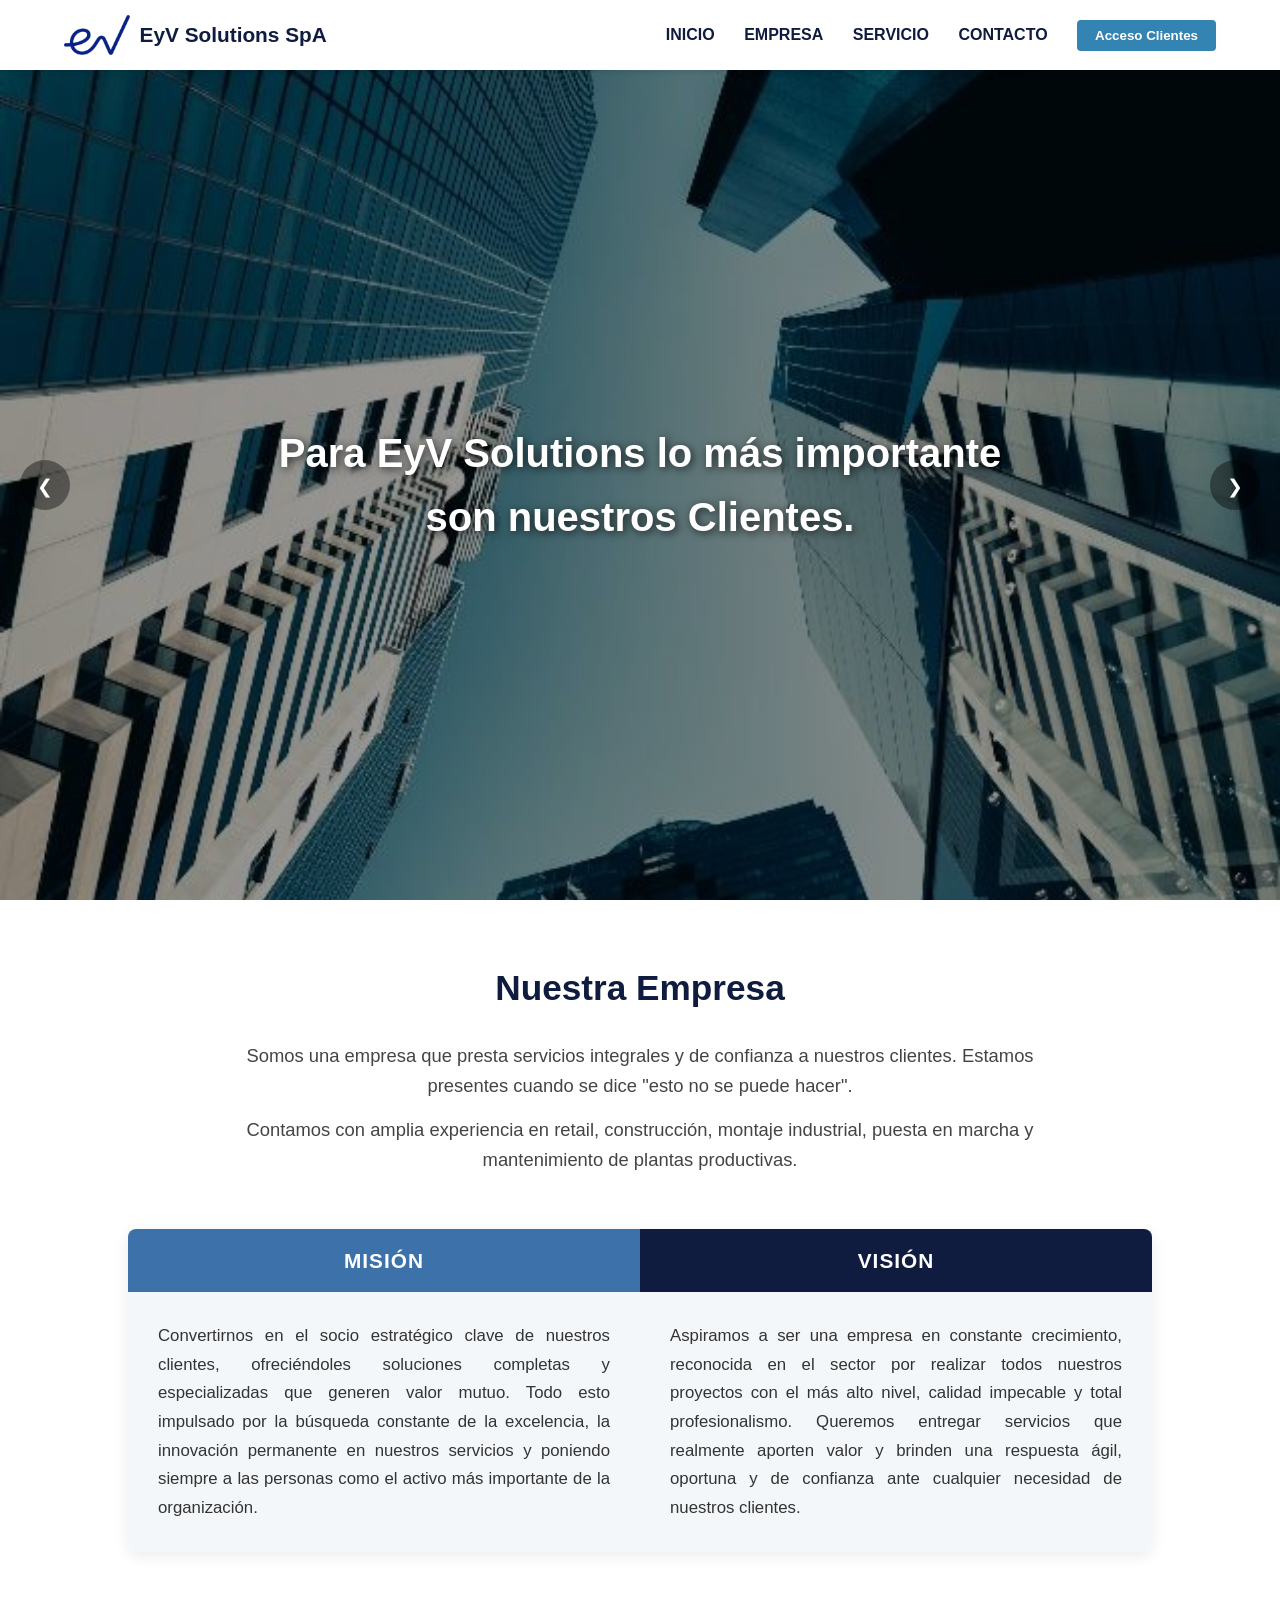
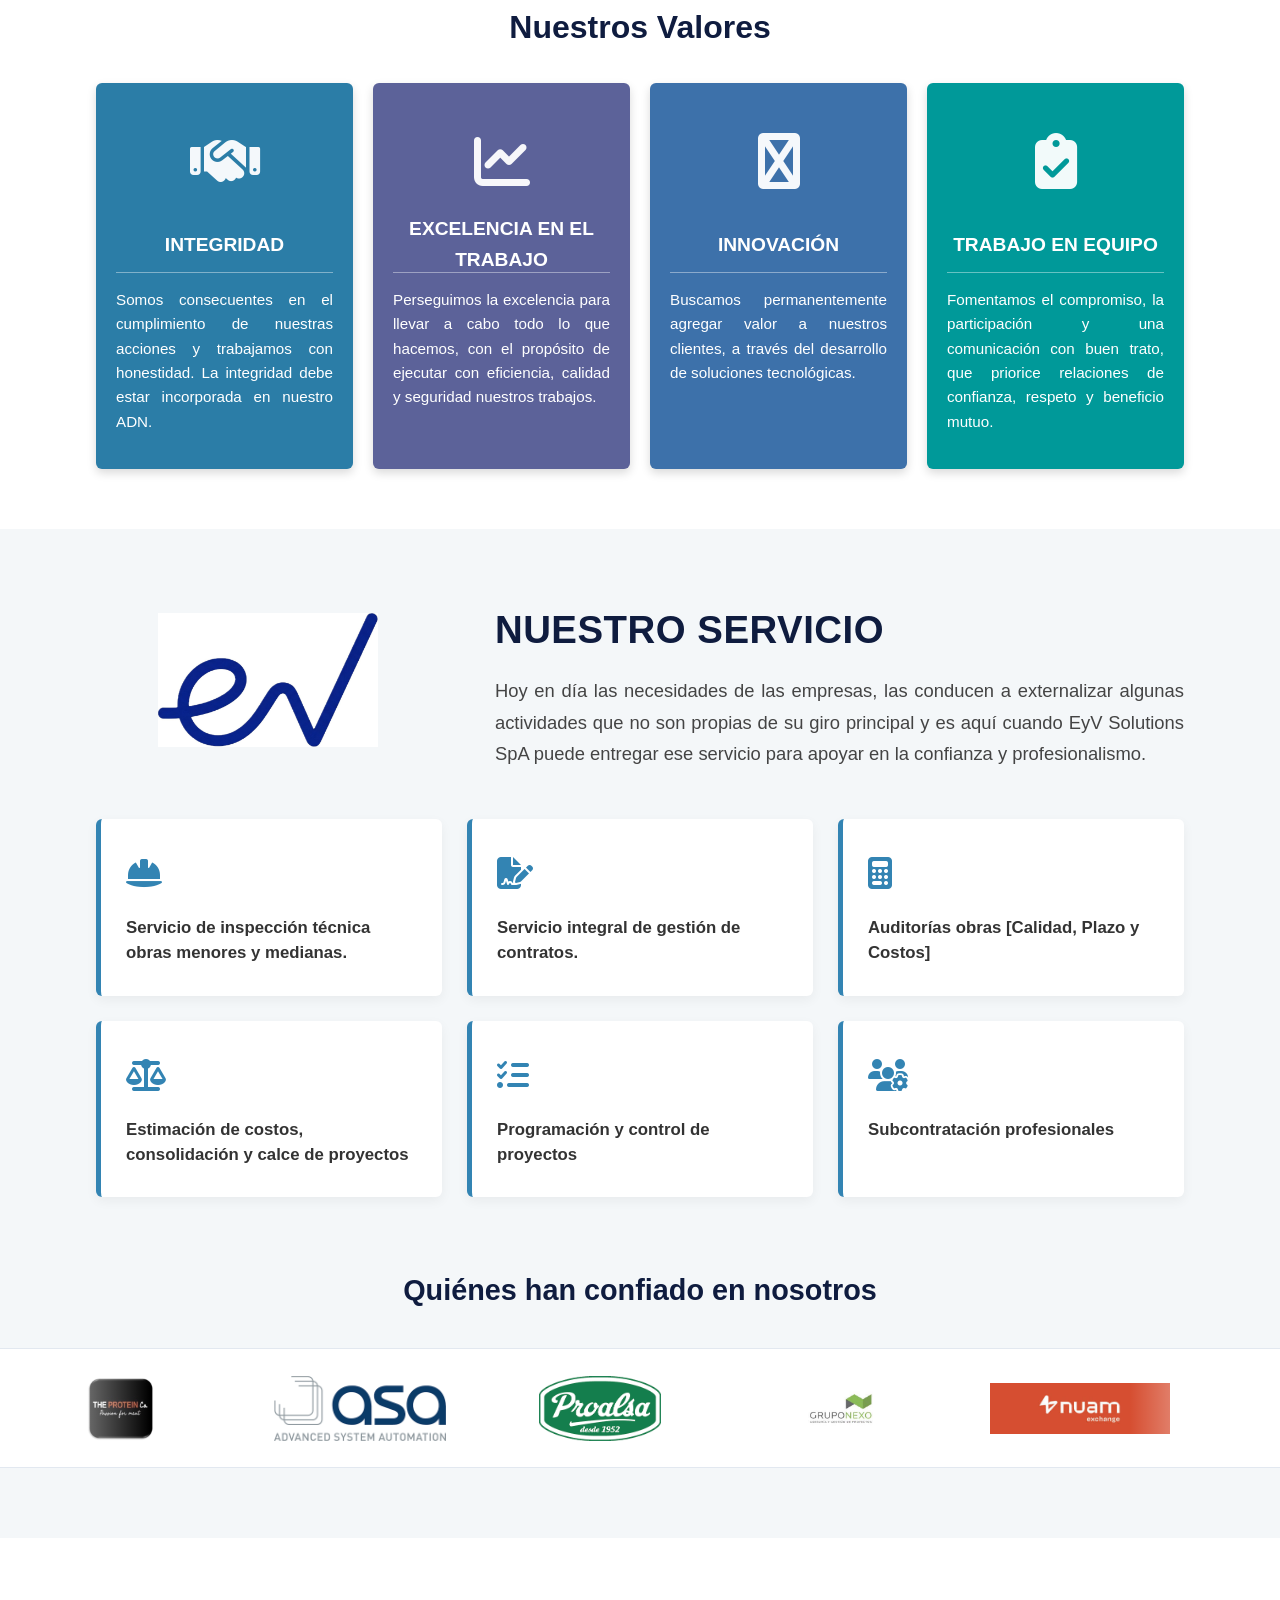
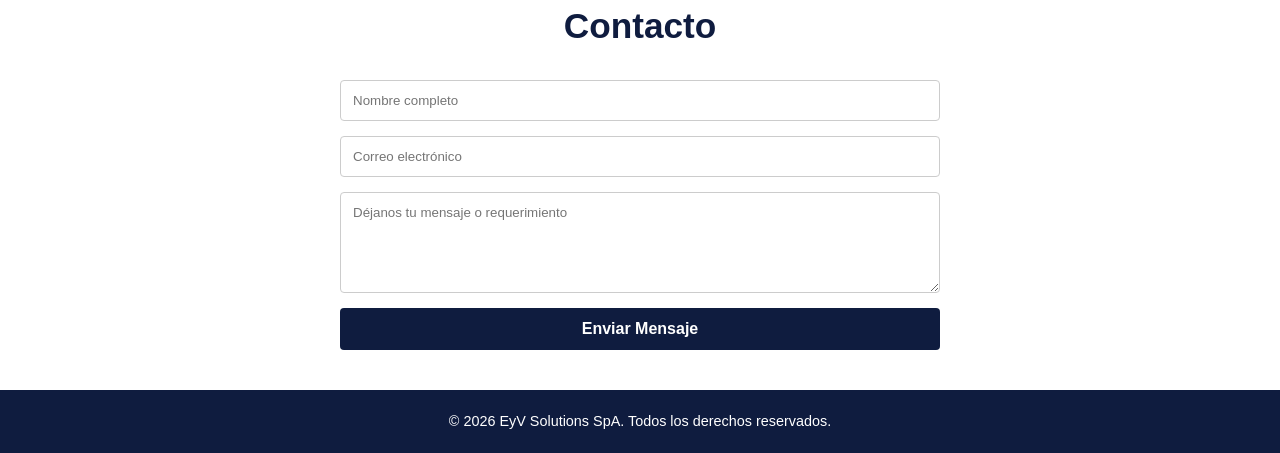
<file: index.html>
<!DOCTYPE html>
<html lang="es">
<head>
    <meta charset="UTF-8">
    <meta name="viewport" content="width=device-width, initial-scale=1.0">
    <title>EyV Solutions SpA</title>
    <link rel="stylesheet" href="https://cdnjs.cloudflare.com/ajax/libs/font-awesome/6.4.0/css/all.min.css">
    <link rel="stylesheet" href="styles.css">
</head>
    
<body id="top">

    <header class="navbar">
        <div class="logo-container">
            <img src="Logo.jpg" alt="EyV Solutions SpA" class="logo-img">
            <span class="logo-text">EyV Solutions SpA</span>
        </div>
        <nav class="nav-menu">
            <a href="#top">INICIO</a>
            <a href="#empresa">EMPRESA</a>
            <a href="#servicio">SERVICIO</a>
            <a href="#contacto">CONTACTO</a>
            <button id="btn-acceso" class="btn-cliente">Acceso Clientes</button>
        </nav>
    </header>

    <section id="inicio" class="hero-carousel">
        <div class="slide active" style="background-image: linear-gradient(rgba(0,0,0,0.4), rgba(0,0,0,0.4)), url('image_157b5f.jpg');">
            <div class="carousel-content">
                <h1>Para EyV Solutions lo más importante son nuestros Clientes.</h1>
            </div>
        </div>
        <div class="slide" style="background-image: linear-gradient(rgba(0,0,0,0.4), rgba(0,0,0,0.4)), url('image_157480.jpg');">
            <div class="carousel-content">
                <h1>En EyV Solutions creamos soluciones a la medida de nuestros Clientes.</h1>
            </div>
        </div>
        <div class="slide" style="background-image: linear-gradient(rgba(0,0,0,0.4), rgba(0,0,0,0.4)), url('Oficina.png');">
            <div class="carousel-content">
                <h1>Con EyV Solutions los clientes logran ejecutar sus proyectos.</h1>
            </div>
        </div>

        <button class="carousel-btn prev" id="prevSlide">&#10094;</button>
        <button class="carousel-btn next" id="nextSlide">&#10095;</button>
    </section>

    <section id="empresa" class="company-section">
        
        <div class="section-container">
            <h2>Nuestra Empresa</h2>
            <p>Somos una empresa que presta servicios integrales y de confianza a nuestros clientes. Estamos presentes cuando se dice "esto no se puede hacer".</p>
            <p>Contamos con amplia experiencia en retail, construcción, montaje industrial, puesta en marcha y mantenimiento de plantas productivas.</p>
        </div>

        <div class="strategic-pillars-container">
            <div class="pillar-box">
                <div class="pillar-header">MISIÓN</div>
                <div class="pillar-body">
                    <p>Convertirnos en el socio estratégico clave de nuestros clientes, ofreciéndoles soluciones completas y especializadas que generen valor mutuo. Todo esto impulsado por la búsqueda constante de la excelencia, la innovación permanente en nuestros servicios y poniendo siempre a las personas como el activo más importante de la organización.</p>
                </div>
            </div>
            <div class="pillar-box">
                <div class="pillar-header">VISIÓN</div>
                <div class="pillar-body">
                    <p>Aspiramos a ser una empresa en constante crecimiento, reconocida en el sector por realizar todos nuestros proyectos con el más alto nivel, calidad impecable y total profesionalismo. Queremos entregar servicios que realmente aporten valor y brinden una respuesta ágil, oportuna y de confianza ante cualquier necesidad de nuestros clientes.</p>
                </div>
            </div>
        </div>

        <div class="values-section-title">
            <h2>Nuestros Valores</h2>
        </div>
        
        <div class="values-grid">
            <div class="value-card card-integridad">
                <div class="value-icon"><i class="fas fa-handshake"></i></div>
                <h3>INTEGRIDAD</h3>
                <p>Somos consecuentes en el cumplimiento de nuestras acciones y trabajamos con honestidad. La integridad debe estar incorporada en nuestro ADN.</p>
            </div>

            <div class="value-card card-excelencia">
                <div class="value-icon"><i class="fas fa-chart-line"></i></div>
                <h3>EXCELENCIA EN EL TRABAJO</h3>
                <p>Perseguimos la excelencia para llevar a cabo todo lo que hacemos, con el propósito de ejecutar con eficiencia, calidad y seguridad nuestros trabajos.</p>
            </div>

            <div class="value-card card-innovacion">
                <div class="value-icon"><i class="fas fa-hubspot"></i></div>
                <h3>INNOVACIÓN</h3>
                <p>Buscamos permanentemente agregar valor a nuestros clientes, a través del desarrollo de soluciones tecnológicas.</p>
            </div>

            <div class="value-card card-equipo">
                <div class="value-icon"><i class="fas fa-clipboard-check"></i></div>
                <h3>TRABAJO EN EQUIPO</h3>
                <p>Fomentamos el compromiso, la participación y una comunicación con buen trato, que priorice relaciones de confianza, respeto y beneficio mutuo.</p>
            </div>
        </div>
    </section>

    <section id="servicio" class="services-section bg-light">
        
        <div class="services-intro-container">
            <div class="services-logo-side">
                <img src="Logo.jpg" alt="EyV" class="services-brand-img">
            </div>
            <div class="services-text-side">
                <h2>NUESTRO SERVICIO</h2>
                <p>Hoy en día las necesidades de las empresas, las conducen a externalizar algunas actividades que no son propias de su giro principal y es aquí cuando EyV Solutions SpA puede entregar ese servicio para apoyar en la confianza y profesionalismo.</p>
            </div>
        </div>

        <div class="services-grid">
            <div class="service-card">
                <div class="service-card-icon"><i class="fas fa-hard-hat"></i></div>
                <p>Servicio de inspección técnica obras menores y medianas.</p>
            </div>
            <div class="service-card">
                <div class="service-card-icon"><i class="fas fa-file-signature"></i></div>
                <p>Servicio integral de gestión de contratos.</p>
            </div>
            <div class="service-card">
                <div class="service-card-icon"><i class="fas fa-calculator"></i></div>
                <p>Auditorías obras [Calidad, Plazo y Costos]</p>
            </div>
            <div class="service-card">
                <div class="service-card-icon"><i class="fas fa-balance-scale"></i></div>
                <p>Estimación de costos, consolidación y calce de proyectos</p>
            </div>
            <div class="service-card">
                <div class="service-card-icon"><i class="fas fa-tasks"></i></div>
                <p>Programación y control de proyectos</p>
            </div>
            <div class="service-card">
                <div class="service-card-icon"><i class="fas fa-users-cog"></i></div>
                <p>Subcontratación profesionales</p>
            </div>
        </div>

        <div class="trusted-section-title">
            <h3>Quiénes han confiado en nosotros</h3>
        </div>
        
        <div class="slider-container">
            <div class="slider-track">
                <div class="slider-slide"><img src="foto1.png" alt="The Protein Co."></div>
                <div class="slider-slide"><img src="foto2.png" alt="ASA"></div>
                <div class="slider-slide"><img src="foto3.png" alt="Proalsa"></div>
                <div class="slider-slide"><img src="foto4.png" alt="Gruponexo"></div>
                <div class="slider-slide"><img src="foto5.png" alt="Nuam Exchange"></div>
                <div class="slider-slide"><img src="foto6.png" alt="Mass"></div>
                <div class="slider-slide"><img src="foto7.png" alt="GMD"></div>
                <div class="slider-slide"><img src="foto8.png" alt="Incosa"></div>
                
                <div class="slider-slide"><img src="foto1.png" alt="The Protein Co."></div>
                <div class="slider-slide"><img src="foto2.png" alt="ASA"></div>
                <div class="slider-slide"><img src="foto3.png" alt="Proalsa"></div>
                <div class="slider-slide"><img src="foto4.png" alt="Gruponexo"></div>
                <div class="slider-slide"><img src="foto5.png" alt="Nuam Exchange"></div>
                <div class="slider-slide"><img src="foto6.png" alt="Mass"></div>
                <div class="slider-slide"><img src="foto7.png" alt="GMD"></div>
                <div class="slider-slide"><img src="foto8.png" alt="Incosa"></div>
            </div>
        </div>
    </section>

    <section id="contacto" class="section-container">
        <h2>Contacto</h2>
        <div class="contacto-wrapper" id="contacto-wrapper">
            <form class="contacto-form" id="form-contacto">
                <input type="text" id="contacto-nombre" placeholder="Nombre completo" required>
                <input type="email" id="contacto-email" placeholder="Correo electrónico" required>
                <textarea id="contacto-mensaje" placeholder="Déjanos tu mensaje o requerimiento" rows="5" required></textarea>
                <button type="submit" class="btn-submit" id="btn-contacto-submit">Enviar Mensaje</button>
            </form>
        </div>
    </section>

    <div id="modal-login" class="modal">
        <div class="modal-content">
            <span class="close-modal">&times;</span>
            <h3 style="color: #1a365d; text-align: center; margin-bottom: 20px;">Portal de Clientes</h3>
            
            <div id="modal-dinamico-content">
                <form id="form-login-cliente">
                    <div class="form-group">
                        <label for="modal-user">Usuario:</label>
                        <input type="text" id="modal-user" required placeholder="Nombre de usuario">
                    </div>
                    <div class="form-group">
                        <label for="modal-pass">Contraseña:</label>
                        <input type="password" id="modal-pass" required placeholder="••••••••">
                    </div>
                    
                    <div id="login-error-message" style="color: #e53e3e; font-size: 0.85rem; display: none; text-align: center; font-weight: 600; margin-bottom: 15px;">
                        Usuario o contraseña incorrectos.
                    </div>
                    
                    <button type="submit" id="btn-login-submit" class="btn-submit">Ingresar</button>
                </form>
                
                <div class="no-cliente-box">
                    <p>¿Aún no eres nuestro cliente?</p>
                    <a href="#contacto" id="link-contacto-desde-modal">Contáctanos aquí para solicitar acceso</a>
                </div>
            </div>
        </div>
    </div>

    <footer>
        <p>&copy; 2026 EyV Solutions SpA. Todos los derechos reservados.</p>
    </footer>

    <script src="script.js"></script>

    <script>
        document.addEventListener("DOMContentLoaded", function() {
            const formLogin = document.getElementById('form-login-cliente');
            const modalDinamicoContent = document.getElementById('modal-dinamico-content');
            const loginErrorMessage = document.getElementById('login-error-message');
            const btnLoginSubmit = document.getElementById('btn-login-submit');

            // URL definitiva de tu Web App en Google Apps Script (Versión 2)
            const urlGoogleSheets = "https://script.google.com/macros/s/AKfycbypvl0PQuL9qT89KU5YgvlBNyOhoXxjfgw8w2aqH3WVBkGDgORf5y0EBsSefx2n8yxi/exec";

            if (formLogin) {
                formLogin.addEventListener('submit', function(e) {
                    e.preventDefault();
                    
                    const usuarioVal = document.getElementById('modal-user').value.trim();
                    const claveVal = document.getElementById('modal-pass').value.trim();
                    
                    // Bloquear botón e iniciar modo carga
                    loginErrorMessage.style.display = 'none';
                    btnLoginSubmit.disabled = true;
                    btnLoginSubmit.innerHTML = '<i class="fas fa-spinner fa-spin"></i> Validando...';
                    
                    // Armamos los parámetros para el llamado GET de tu script
                    const urlConParametros = `${urlGoogleSheets}?usuario=${encodeURIComponent(usuarioVal)}&clave=${encodeURIComponent(claveVal)}`;
                    
                    fetch(urlConParametros)
                    .then(response => response.json())
                    .then(data => {
                        if (data.success) {
                            btnLoginSubmit.innerHTML = 'Acceso Autorizado...';
                            
                            // Si en tu columna D no pusiste nada, hereda la home general de OneDrive por seguridad
                            const finalLink = data.redirectUrl ? data.redirectUrl : "https://onedrive.live.com";
                            
                            // Reemplazamos el login por los iconos de repositorio limpio
                            setTimeout(() => {
                                modalDinamicoContent.innerHTML = `
                                    <div style="text-align: center; padding: 15px 0;">
                                        <h4 style="color: #1a365d; margin-bottom: 12px; font-weight: 700;">
                                            <i class="fas fa-folder-open" style="color: #ecc94b; margin-right: 8px;"></i> Repositorio de Informes
                                        </h4>
                                        <p style="font-size: 0.85rem; color: #4a5568; margin-bottom: 20px;">
                                            Bienvenido. Haga clic en el ícono para abrir su repositorio documental privado de OneDrive de forma segura:
                                        </p>
                                        
                                        <div style="display: flex; justify-content: center; padding: 10px;">
                                            <a href="${finalLink}" target="_blank" style="text-decoration: none; display: flex; flex-direction: column; align-items: center; width: 140px; background: #ffffff; padding: 15px; border-radius: 8px; border: 1px solid #cbd5e0; box-shadow: 0 4px 6px rgba(0,0,0,0.05); transition: transform 0.2s;">
                                                <i class="fas fa-file-pdf" style="font-size: 3.2rem; color: #e53e3e; margin-bottom: 10px;"></i>
                                                <span style="font-size: 0.78rem; color: #2d3748; font-weight: 600; text-align: center; display: block; word-break: break-all;">
                                                    Ver_Informes.pdf
                                                </span>
                                            </a>
                                        </div>
                                    </div>
                                `;
                            }, 600);
                            
                        } else {
                            // En caso de fallar credenciales o inactivo
                            btnLoginSubmit.disabled = false;
                            btnLoginSubmit.innerHTML = 'Ingresar';
                            loginErrorMessage.textContent = data.error || 'Usuario o contraseña incorrectos.';
                            loginErrorMessage.style.display = 'block';
                        }
                    })
                    .catch(error => {
                        console.error('Error de login:', error);
                        btnLoginSubmit.disabled = false;
                        btnLoginSubmit.innerHTML = 'Ingresar';
                        loginErrorMessage.textContent = 'Error de comunicación con el servidor.';
                        loginErrorMessage.style.display = 'block';
                    });
                });
            }
        });
    </script>
</body>
</html>
</file>
<file: styles.css>
* {
    margin: 0;
    padding: 0;
    box-sizing: border-box;
    font-family: 'Segoe UI', Tahoma, Geneva, Verdana, sans-serif;
    scroll-behavior: smooth;
}

:root {
    --azul-principal: #3384b3;
    --azul-oscuro: #0f1c3f;
    --gris-claro: #f4f7f9;
    --blanco: #ffffff;
    --texto-oscuro: #333333;
    
    /* Paleta corporativa para tarjetas de valores */
    --color-integridad: #2b7da7;
    --color-excelencia: #5c6299;
    --color-innovacion: #3d71aa;
    --color-equipo: #009999;
}

body {
    color: var(--texto-oscuro);
    line-height: 1.6;
}

.navbar {
    display: flex;
    justify-content: space-between;
    align-items: center;
    padding: 15px 5%;
    background-color: var(--blanco);
    box-shadow: 0 2px 5px rgba(0,0,0,0.1);
    position: sticky;
    top: 0;
    z-index: 1000;
}

.logo-container {
    display: flex;
    align-items: center;
    gap: 10px;
}

.logo-img {
    height: 40px;
    width: auto;
}

.logo-text {
    font-size: 1.3rem;
    font-weight: bold;
    color: var(--azul-oscuro);
}

.nav-menu a {
    text-decoration: none;
    color: var(--azul-oscuro);
    font-weight: 600;
    margin-right: 25px;
    transition: color 0.3s;
}

.nav-menu a:hover {
    color: var(--azul-principal);
}

.btn-cliente {
    background-color: var(--azul-principal);
    color: var(--blanco);
    border: none;
    padding: 8px 18px;
    border-radius: 4px;
    cursor: pointer;
    font-weight: 600;
    transition: background-color 0.3s;
}

.btn-cliente:hover {
    background-color: var(--azul-oscuro);
}

.hero-carousel {
    position: relative;
    width: 100%;
    height: calc(100vh - 70px);
    overflow: hidden;    
}

.slide {
    position: absolute;
    top: 0;
    left: 0;
    width: 100%;
    height: 100%;
    background-size: cover;
    background-position: center;
    opacity: 0;
    transition: opacity 0.65s ease-in-out;
    display: flex;
    align-items: center;
    justify-content: center;
}

.slide.active {
    opacity: 1;
    z-index: 1;
}

.carousel-content {
    text-align: center;
    color: var(--blanco);
    padding: 0 20px;
    max-width: 800px;
    z-index: 2;
}

.carousel-content h1 {
    font-size: 2.5rem;
    text-shadow: 2px 2px 8px rgba(0,0,0,0.7);
}

.carousel-btn {
    position: absolute;
    top: 50%;
    transform: translateY(-50%);
    background: rgba(0, 0, 0, 0.4);
    color: white;
    border: none;
    padding: 15px;
    cursor: pointer;
    z-index: 10;
    font-size: 1.2rem;
    border-radius: 50%;
    width: 50px;
    height: 50px;
}

.carousel-btn.prev { left: 20px; }
.carousel-btn.next { right: 20px; }

/* CONTENEDOR GENERAL DE SECCIÓN EMPRESA */
.company-section {
    background-color: var(--blanco);
    scroll-margin-top: 70px;
    padding-bottom: 60px;
}

.section-container {
    padding: 60px 10% 40px 10%;
    text-align: center;
}

.section-container h2 {
    color: var(--azul-oscuro);
    margin-bottom: 25px;
    font-size: 2.2rem;
}

.section-container p {
    max-width: 850px;
    margin: 0 auto 15px auto;
    font-size: 1.15rem;
    color: #444;
}

/* BLOQUE 2: DISEÑO DE PILARES (MISIÓN Y VISIÓN) */
.strategic-pillars-container {
    display: flex;
    max-width: 80%;
    margin: 0 auto 50px auto;
    box-shadow: 0 4px 15px rgba(0,0,0,0.08);
    border-radius: 8px;
    overflow: hidden;
}

.pillar-box {
    flex: 1;
    display: flex;
    flex-direction: column;
}

.pillar-header {
    background-color: var(--color-innovacion);
    color: var(--blanco);
    padding: 15px;
    font-size: 1.3rem;
    font-weight: bold;
    text-align: center;
    letter-spacing: 1px;
}

.pillar-box:nth-child(2) .pillar-header {
    background-color: var(--azul-oscuro);
}

.pillar-body {
    background-color: var(--gris-claro);
    padding: 30px;
    flex-grow: 1;
    display: flex;
    align-items: center;
}

.pillar-body p {
    font-size: 1.05rem;
    text-align: justify;
    line-height: 1.7;
    color: #333;
}

/* BLOQUE 3: CUADRÍCULA DE VALORES */
.values-section-title {
    text-align: center;
    margin-bottom: 30px;
}

.values-section-title h2 {
    color: var(--azul-oscuro);
    font-size: 2rem;
}

.values-grid {
    display: grid;
    grid-template-columns: repeat(4, 1fr);
    gap: 20px;
    max-width: 85%;
    margin: 0 auto;
}

.value-card {
    color: var(--blanco);
    padding: 35px 20px;
    border-radius: 6px;
    text-align: center;
    box-shadow: 0 4px 10px rgba(0,0,0,0.15);
    transition: transform 0.3s ease;
}

.value-card:hover {
    transform: translateY(-5px);
}

.value-icon {
    font-size: 3.5rem;
    margin-bottom: 20px;
    color: rgba(255, 255, 255, 0.95);
}

.value-card h3 {
    font-size: 1.2rem;
    margin-bottom: 15px;
    font-weight: bold;
    border-bottom: 1px solid rgba(255,255,255,0.4);
    padding-bottom: 10px;
    height: 45px;
    display: flex;
    align-items: center;
    justify-content: center;
}

.value-card p {
    font-size: 0.95rem;
    line-height: 1.6;
    text-align: justify;
}

.card-integridad { background-color: var(--color-integridad); }
.card-excelencia { background-color: var(--color-excelencia); }
.card-innovacion { background-color: var(--color-innovacion); }
.card-equipo { background-color: var(--color-equipo); }


/* ==========================================================================
   NUEVA SECCIÓN SERVICIOS Y CARRUSEL INFINITO AUTOMATIZADO (image_0d8b46.png)
   ========================================================================== */

.services-section {
    padding: 70px 0;
    scroll-margin-top: 70px;
}

/* Bloque 1: Distribución Asimétrica (Logotipo + Texto) */
.services-intro-container {
    display: flex;
    max-width: 85%;
    margin: 0 auto 50px auto;
    align-items: center;
    gap: 5%;
}

.services-logo-side {
    flex: 1;
    text-align: center;
}

.services-brand-img {
    max-width: 220px;
    height: auto;
}

.services-text-side {
    flex: 2;
}

.services-text-side h2 {
    color: var(--azul-oscuro);
    font-size: 2.4rem;
    margin-bottom: 15px;
    font-weight: bold;
    letter-spacing: 0.5px;
}

.services-text-side p {
    font-size: 1.15rem;
    color: #444;
    text-align: justify;
    line-height: 1.7;
}

/* Bloque 2: Grid Moderno de 6 Tarjetas de Servicios */
.services-grid {
    display: grid;
    grid-template-columns: repeat(3, 1fr);
    gap: 25px;
    max-width: 85%;
    margin: 0 auto 70px auto;
}

.service-card {
    background-color: var(--blanco);
    padding: 30px 25px;
    border-radius: 6px;
    box-shadow: 0 4px 12px rgba(0,0,0,0.05);
    border-left: 5px solid var(--azul-principal);
    display: flex;
    flex-direction: column;
    align-items: flex-start;
    gap: 15px;
    transition: all 0.3s ease;
}

.service-card:hover {
    transform: translateY(-3px);
    box-shadow: 0 6px 18px rgba(0,0,0,0.09);
    border-left-color: var(--azul-oscuro);
}

.service-card-icon {
    font-size: 2rem;
    color: var(--azul-principal);
}

.service-card:hover .service-card-icon {
    color: var(--azul-oscuro);
}

.service-card p {
    font-size: 1.05rem;
    color: #333;
    font-weight: 600;
    line-height: 1.5;
    text-align: left;
}

/* Bloque 3: Estructura del Carrusel CSS Infinito Automático */
.trusted-section-title {
    text-align: center;
    margin-bottom: 35px;
}

.trusted-section-title h3 {
    color: var(--azul-oscuro);
    font-size: 1.8rem;
    font-weight: bold;
}

.slider-container {
    width: 100%;
    height: 120px;
    margin: 0 auto;
    overflow: hidden;
    position: relative;
    background-color: var(--blanco);
    border-top: 1px solid #e2e8f0;
    border-bottom: 1px solid #e2e8f0;
    display: flex;
    align-items: center;
}

/* Desvanecimiento elegante en los bordes izquierdo y derecho del carrusel */
.slider-container::before,
.slider-container::after {
    content: "";
    height: 100%;
    position: absolute;
    width: 150px;
    z-index: 2;
    pointer-events: none;
}

.slider-container::before {
    left: 0;
    background: linear-gradient(to right, rgba(255,255,255,1) 0%, rgba(255,255,255,0) 100%);
}

.slider-container::after {
    right: 0;
    background: linear-gradient(to left, rgba(255,255,255,1) 0%, rgba(255,255,255,0) 100%);
}

/* Pista que contiene los logos duplicados y ejecuta la animación */
.slider-track {
    display: flex;
    width: calc(240px * 16); /* 8 logos originales + 8 copias espejo */
    animation: scrollInfinito 30s linear infinite;
}

.slider-track:hover {
    animation-play-state: paused; /* El carrusel se detiene suavemente si el usuario posa el mouse */
}

.slider-slide {
    width: 240px;
    height: 100px;
    display: flex;
    align-items: center;
    justify-content: center;
    padding: 0 30px;
}

.slider-slide img {
    max-width: 100%;
    max-height: 65px;
    object-fit: contain;
    filter: grayscale(20%); /* Uniforma los colores de los logos sin perder su identidad */
    transition: filter 0.3s ease;
}

.slider-slide img:hover {
    filter: grayscale(0%);
}

/* Animación matemática pura para el bucle infinito */
@keyframes scrollInfinito {
    0% {
        transform: translateX(0);
    }
    100% {
        transform: translateX(calc(-240px * 8)); /* Se desplaza exactamente la mitad del ancho total */
    }
}


/* ==========================================================================
   SECCIONES COMPLEMENTARIAS Y RESTO DE ESTILOS INALTERADOS
   ========================================================================== */

.bg-light {
    background-color: var(--gris-claro);
}

.contacto-form {
    max-width: 600px;
    margin: 0 auto;
    display: flex;
    flex-direction: column;
    gap: 15px;
}

.contacto-form input, .contacto-form textarea {
    width: 100%;
    padding: 12px;
    border: 1px solid #ccc;
    border-radius: 4px;
}

.btn-submit {
    background-color: var(--azul-oscuro);
    color: white;
    border: none;
    padding: 12px;
    border-radius: 4px;
    cursor: pointer;
    font-weight: bold;
    font-size: 1rem;
}

.btn-submit:hover {
    background-color: var(--azul-principal);
}

.modal {
    display: none;
    position: fixed;
    top: 0;
    left: 0;
    width: 100%;
    height: 100%;
    background-color: rgba(0, 0, 0, 0.6);
    z-index: 2000;
    justify-content: center;
    align-items: center;
}

.modal-content {
    background-color: white;
    padding: 30px;
    border-radius: 8px;
    width: 90%;
    max-width: 400px;
    position: relative;
    text-align: center;
}

.close-modal {
    position: absolute;
    top: 10px;
    right: 15px;
    font-size: 1.5rem;
    cursor: pointer;
    color: #666;
}

.form-group {
    text-align: left;
    margin-bottom: 15px;
}

.form-group label {
    display: block;
    margin-bottom: 5px;
    font-weight: 600;
}

.form-group input {
    width: 100%;
    padding: 10px;
    border: 1px solid #ccc;
    border-radius: 4px;
}

.no-cliente-box {
    margin-top: 20px;
    border-top: 1px solid #eee;
    padding-top: 15px;
}

.no-cliente-box p {
    font-size: 0.9rem;
    color: #555;
}

.no-cliente-box a {
    color: var(--azul-principal);
    font-weight: bold;
    text-decoration: none;
}

footer {
    background-color: var(--azul-oscuro);
    color: white;
    text-align: center;
    padding: 20px;
    font-size: 0.9rem;
}

/* RESPONSIVE DESIGN TOTAL */
@media (max-width: 992px) {
    .strategic-pillars-container {
        flex-direction: column;
        max-width: 90%;
    }
    .values-grid {
        grid-template-columns: 1fr;
        max-width: 90%;
    }
    .value-card h3 {
        height: auto;
    }
    .services-intro-container {
        flex-direction: column;
        text-align: center;
        gap: 30px;
    }
    .services-text-side p {
        text-align: center;
    }
    .services-grid {
        grid-template-columns: 1fr;
        max-width: 90%;
    }
}
</file>
